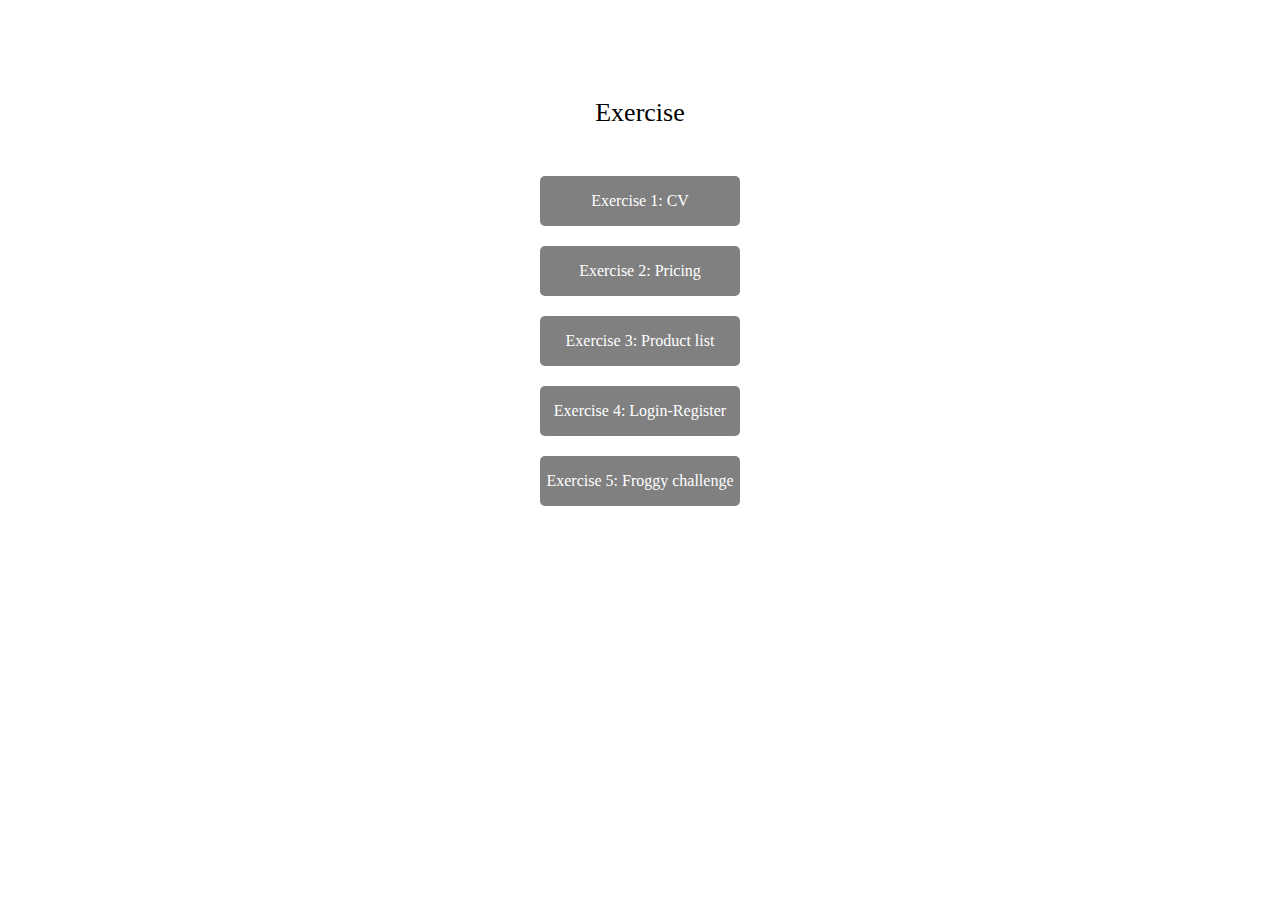
<file: index.html>
<!DOCTYPE html>
<html lang="en">
<head>
    <meta charset="UTF-8">
    <meta name="viewport" content="width=device-width, initial-scale=1.0">
    <title>Index</title>
    <link rel="stylesheet" href="./css/reset.css">
    <link rel="stylesheet" href="./css/style.css">
</head>
<body>
    <h1>Exercise</h1>
    <ul class="list">
        <li class="item"> <a target="_blank" href="./cv-flex.html">Exercise 1: CV</a></li>
        <li class="item"><a target="_blank" href="./pricing-flex.html">Exercise 2: Pricing</a></li>
        <li class="item"><a target="_blank" href="./product-list.html">Exercise 3: Product list</a></li>
        <li class="item"><a target="_blank" href="./register-layout.html">Exercise 4: Login-Register</a></li>
        <li class="item"><a target="_blank" href="./froggy.html">Exercise 5: Froggy challenge</a></li>
    </ul>
</body>
</html>
</file>
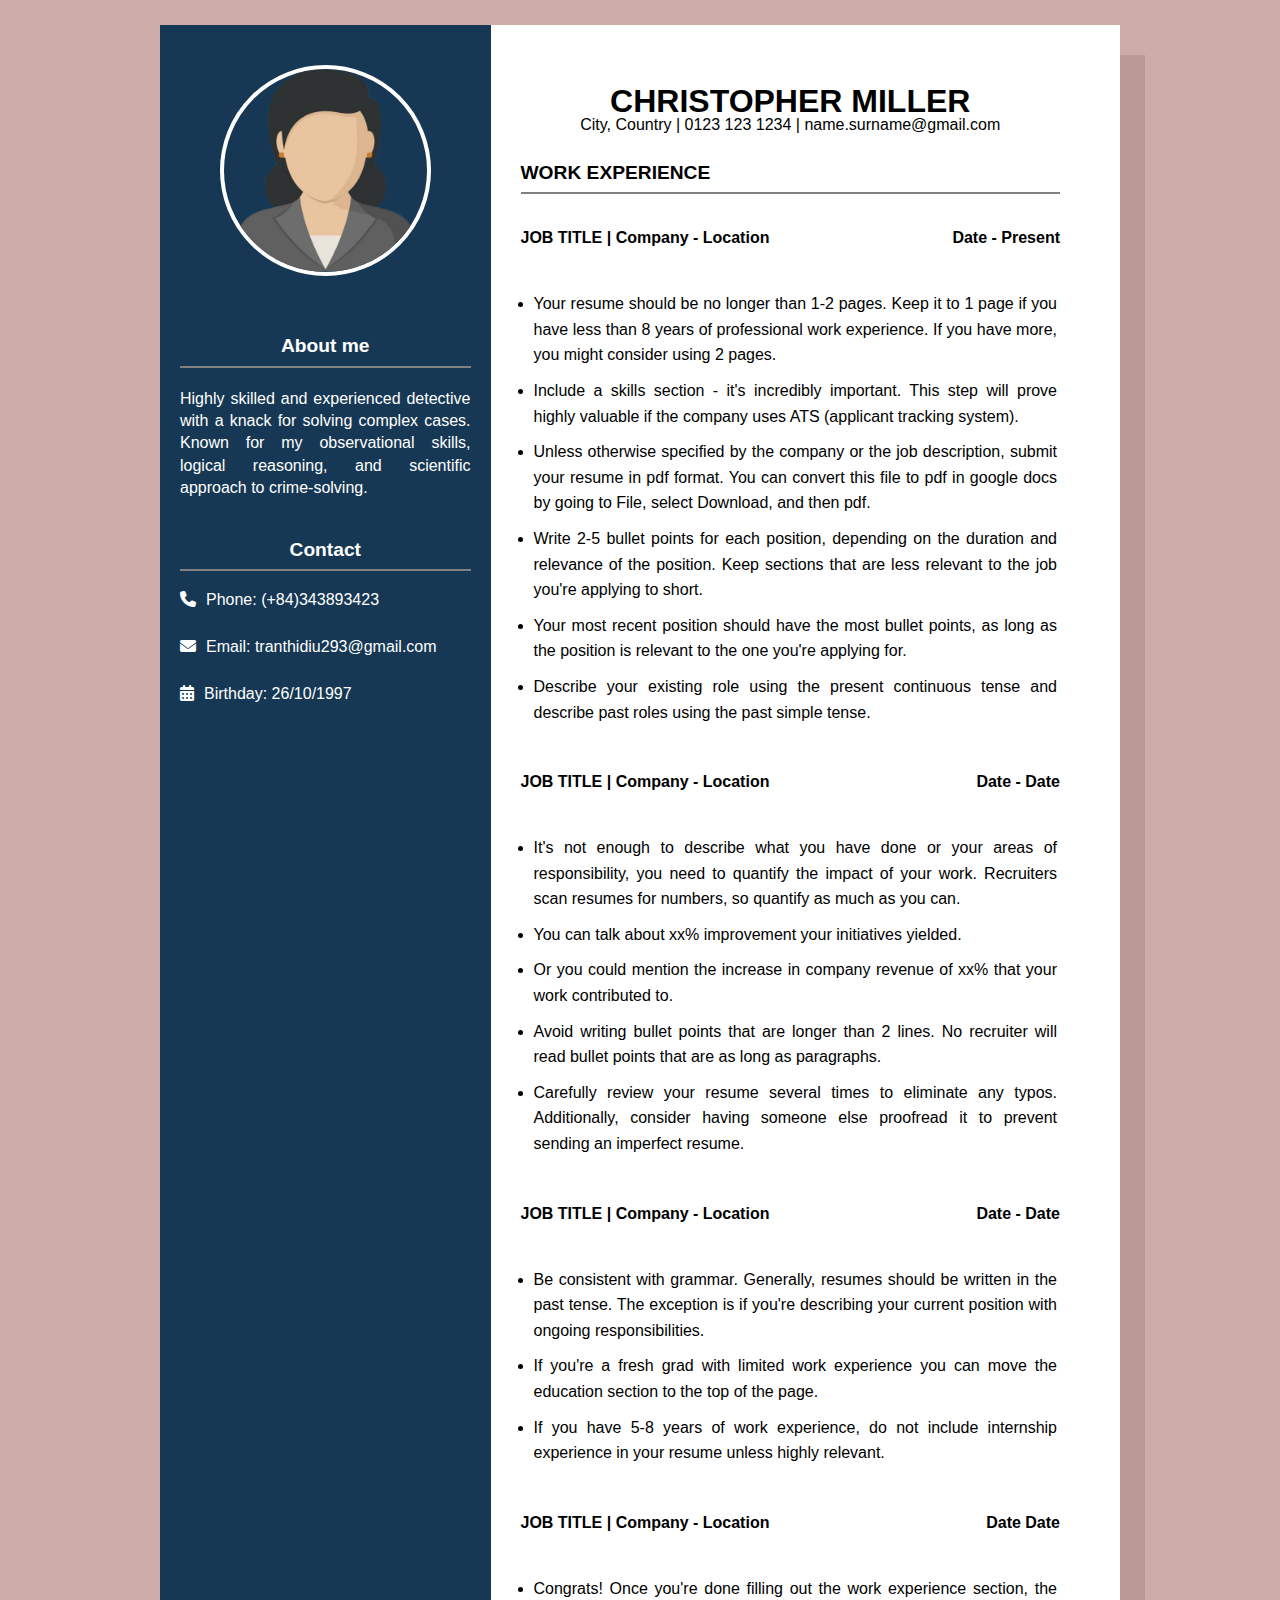
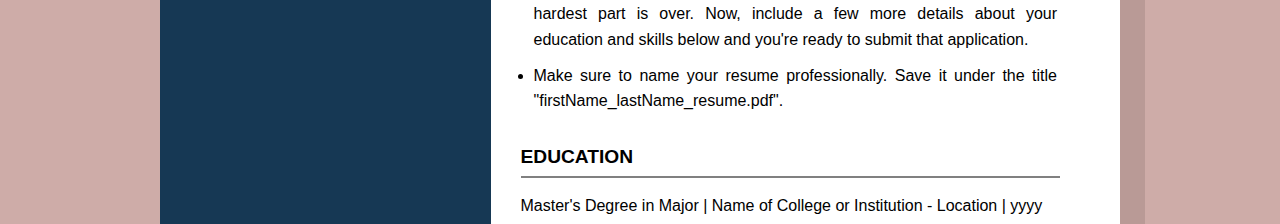
<file: cv-flex.html>
<!DOCTYPE html>
<html lang="en">
<head>
    <meta charset="UTF-8">
    <meta name="viewport" content="width=device-width, initial-scale=1.0">
    <title>CV</title>

    <!-- Embed font -->
    <link rel="stylesheet" href="https://cdnjs.cloudflare.com/ajax/libs/font-awesome/6.7.2/css/all.min.css" />

    <!-- css -->
    <link rel="stylesheet" href="./css/reset.css">
    <link rel="stylesheet" href="./css/style.css">
</head>
<body>
    <div class="background-container">
        <div class="paper">
            <div class="content">
                <div class="left-content">
                    <div class="top-img">
                        <label class="cv-img" for="profile-picture">
                            <img value="profile-picture" src="./images/avata.png" alt="Choose your avatar...">
                            <input type="file" id="profile-picture" hidden >
                        </label>
                    </div>
                    <div class="about-me">
                        <h2>About me</h2>
                        <hr>
                        <p class="about-me-content">
                            Highly skilled and experienced detective with a knack for solving complex cases. 
                            Known for my observational skills, logical reasoning, and scientific approach to crime-solving.
                        </p>
                    </div>   
                    <div class="contact">
                        <h2>Contact</h2>
                        <hr>
                        <p class="contact-content"><i class="fa-solid fa-phone"></i>Phone: <a href="tel:(+84)343893423">(+84)343893423</a></p>
                        <p class="contact-content"><i class="fa-solid fa-envelope"></i>Email: <a href="mailto:tranthidiu293@gmail.com">tranthidiu293@gmail.com</a> </p>
                        <p class="contact-content"><i class="fa-solid fa-calendar-days"></i>Birthday: 26/10/1997</p>
                    </div>                                                        
                </div>
                <div class="right-content">
                    <header>
                        <h1 class="CV-heading">CHRISTOPHER MILLER</h1>
                        <p class="contact">City, Country | 0123 123 1234 | name.surname@gmail.com</p>
                    </header>
    
                    <section class="content-section">
                        <h2>WORK EXPERIENCE</h2>
                        <hr>
                        <article class="work-exp">
                            <div class="work-content">
                                <div class="title-time">
                                    <h3>JOB TITLE | Company - Location</h3>
                                    <div class="time">
                                        <time class="time-start" datetime="">Date -</time>
                                        <time class="time-end" datetime="">Present</time>
                                    </div>
                                </div>
                                <ul class="list-content">
                                    <li class="item-content">Your resume should be no longer than 1-2 pages. Keep it to 1 page if you have less than 8 years of professional work experience. If you have more, you might consider using 2 pages.</li>
                                    <li class="item-content">Include a skills section - it's incredibly important. This step will prove highly valuable if the company uses ATS (applicant tracking system).</li>
                                    <li class="item-content">Unless otherwise specified by the company or the job description, submit your resume in pdf format. You can convert this file to pdf in google docs by going to File, select Download, and then pdf.</li>
                                    <li class="item-content">Write 2-5 bullet points for each position, depending on the duration and relevance of the position. Keep sections that are less relevant to the job you're applying to short.</li>
                                    <li class="item-content">Your most recent position should have the most bullet points, as long as the position is relevant to the one you're applying for.</li>
                                    <li class="item-content">Describe your existing role using the present continuous tense and describe past roles using the past simple tense.</li>
                                </ul>
                            </div>
                        </article>
    
                        <article class="work-exp">
                            <div class="work-content">
                                <div class="title-time">
                                    <h3>JOB TITLE | Company - Location</h3>
                                    <div class="time">
                                        <time class="time-start" datetime="">Date -</time>
                                        <time class="time-end" datetime="">Date</time>
                                    </div>
                                </div>
                                <ul class="list-content">
                                    <li class="item-content">It's not enough to describe what you have done or your areas of responsibility, you need to quantify the impact of your work. Recruiters scan resumes for numbers, so quantify as much as you can.</li>
                                    <li class="item-content">You can talk about xx% improvement your initiatives yielded.</li>
                                    <li class="item-content">Or you could mention the increase in company revenue of xx% that your work contributed to.</li>
                                    <li class="item-content">Avoid writing bullet points that are longer than 2 lines. No recruiter will read bullet points that are as long as paragraphs.</li>
                                    <li class="item-content">Carefully review your resume several times to eliminate any typos. Additionally, consider having someone else proofread it to prevent sending an imperfect resume.</li>
                                </ul>
                            </div>
                        </article>
    
                        <article class="work-exp">
                            <div class="work-content">
                                <div class="title-time">
                                    <h3>JOB TITLE | Company - Location</h3>
                                    <div class="time">
                                        <time class="time-start" datetime="">Date -</time>
                                        <time class="time-end" datetime="">Date</time>
                                    </div>
                                </div>
                                <ul class="list-content">
                                    <li class="item-content">Be consistent with grammar. Generally, resumes should be written in the past tense. The exception is if you're describing your current position with ongoing responsibilities.</li>
                                    <li class="item-content">If you're a fresh grad with limited work experience you can move the education section to the top of the page.</li>
                                    <li class="item-content">If you have 5-8 years of work experience, do not include internship experience in your resume unless highly relevant.</li>
                                </ul>
                            </div>
                        </article>
    
                        <article class="work-exp">
                            <div class="work-content">
                                <div class="title-time">
                                    <h3>JOB TITLE | Company - Location</h3>
                                    <div class="time">
                                        <time class="time-start" datetime="">Date </time>
                                        <time class="time-end" datetime="">Date</time>
                                    </div>
                                </div>
                                <ul class="list-content">
                                    <li class="item-content">Congrats! Once you're done filling out the work experience section, the hardest part is over. Now, include a few more details about your education and skills below and you're ready to submit that application.</li>
                                    <li class="item-content">Make sure to name your resume professionally. Save it under the title "firstName_lastName_resume.pdf".</li>
                                </ul>
                            </div>
                        </article>
                    </section> 
                    <h2>EDUCATION</h2>
                    <hr>
                    <p><strong>Master's Degree in Major</strong> | Name of College or Institution - Location | <em>yyyy</em></p>
                </div>
            </div>
        </div>
    </div>
</body>
</html>
</file>
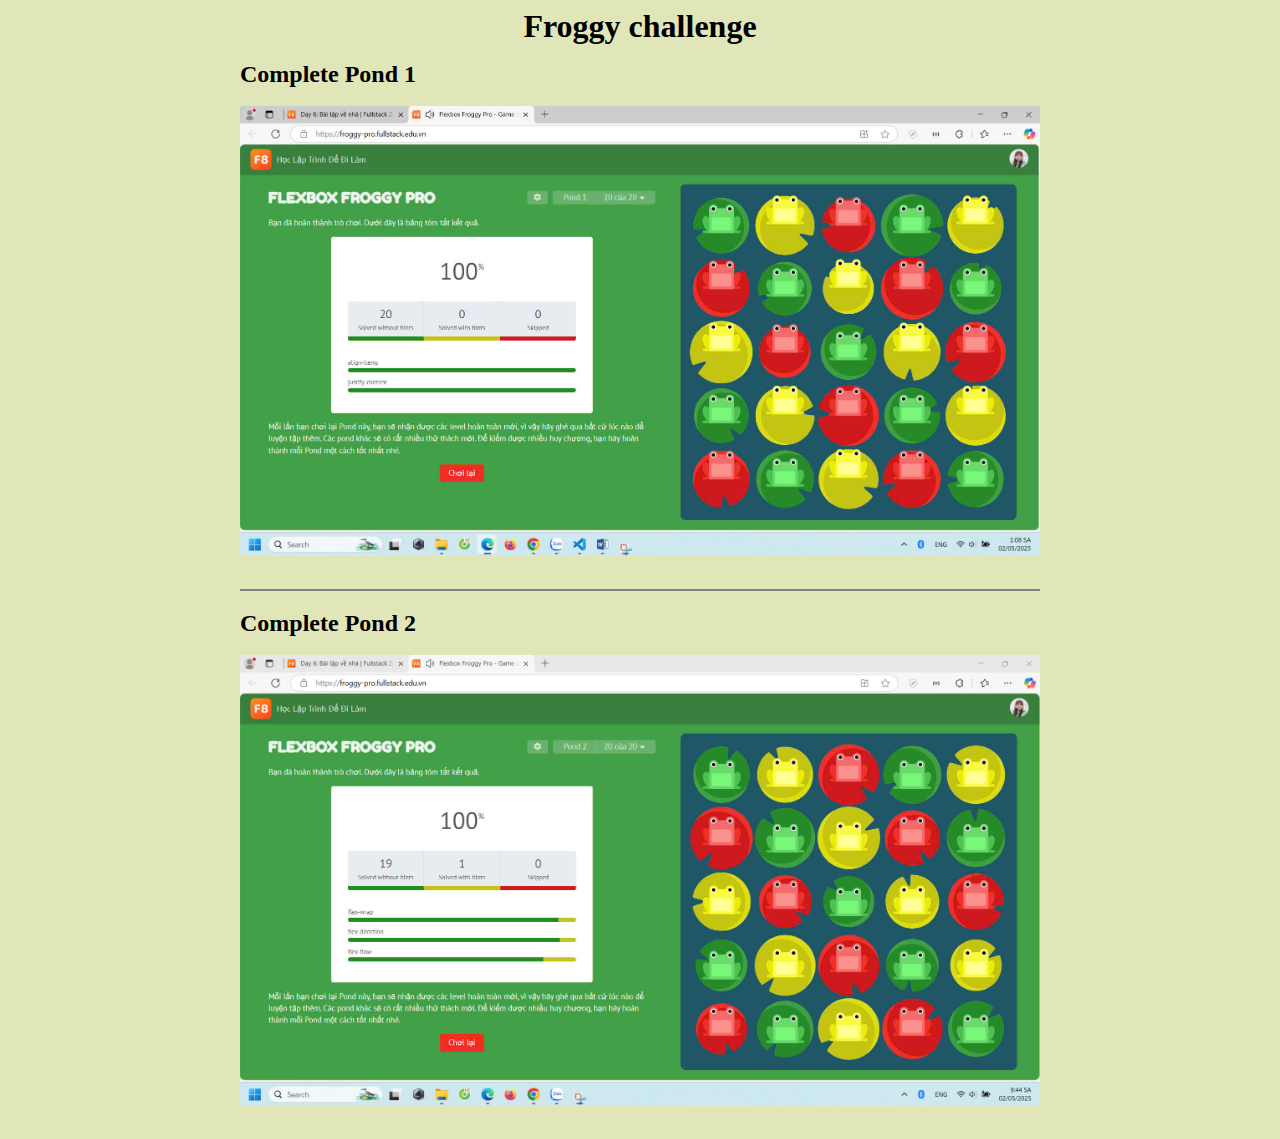
<file: froggy.html>
<!DOCTYPE html>
<html lang="en">
<head>
    <meta charset="UTF-8">
    <meta name="viewport" content="width=device-width, initial-scale=1.0">
    <title>Froggy</title>
    <link rel="stylesheet" href="./css/reset.css">
    <link rel="stylesheet" href="./css/style.css">
</head>
<body>
    <div class="pond-challenge">
        <div class="pond-container">
            <h1 class="pond-title">Froggy challenge</h1>
            <div class="pond-group">
                <h2 class="title">Complete Pond 1</h2>
                <img class="image" src="./images/pond 1.jpg" alt="pond-1">
                <hr>
            </div>
            <div class="pond-group">
                <h2 class="title">Complete Pond 2</h2>
                <img class="image" src="./images/pond 2.jpg" alt="pond-2">
            </div>
        </div>
    </div>
</body>
</html>
</file>
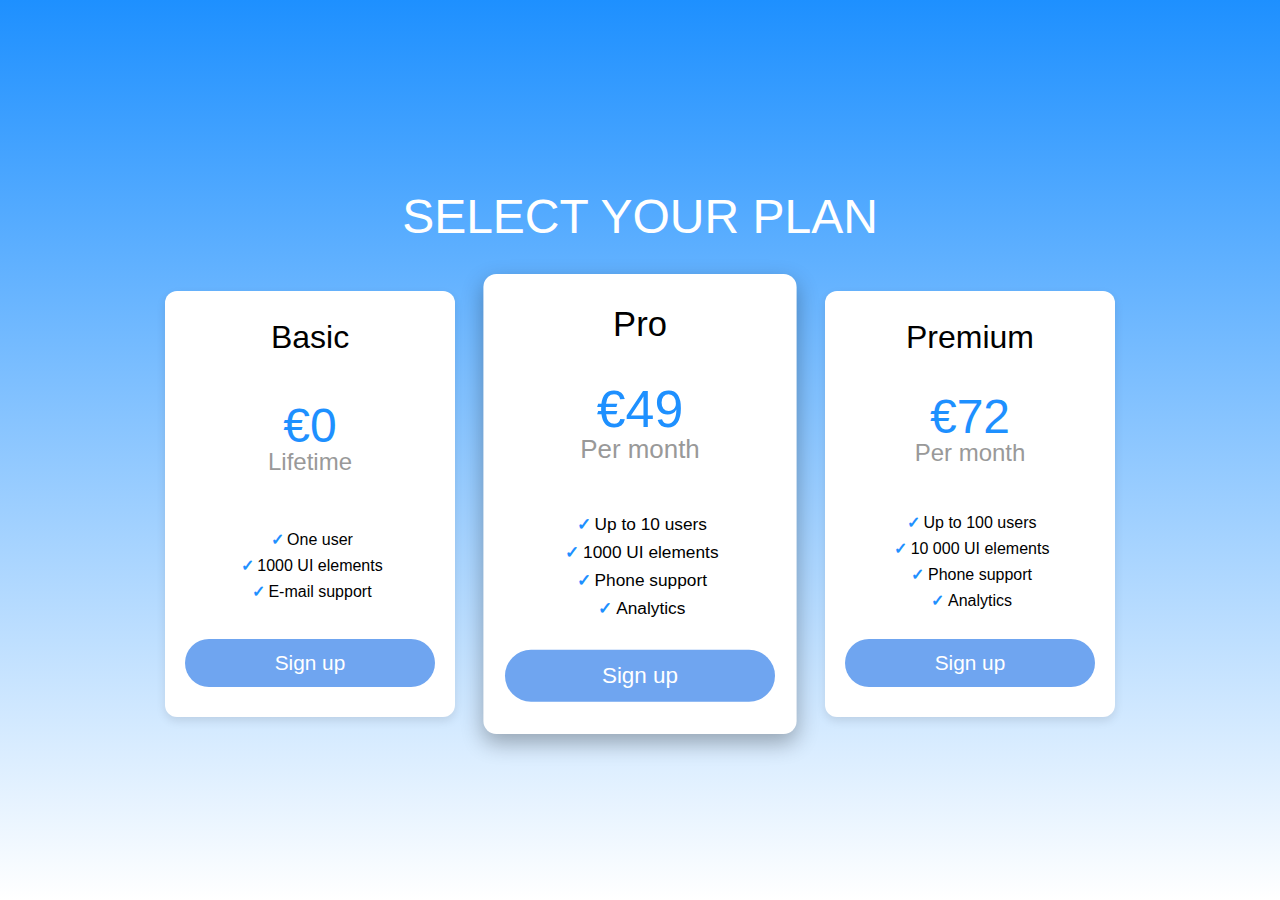
<file: pricing-flex.html>
<!DOCTYPE html>
<html lang="en">
<head>
    <meta charset="UTF-8">
    <meta name="viewport" content="width=device-width, initial-scale=1.0">
    <title>Pricing Table</title>
    <link rel="stylesheet" href="./css/reset.css">
    <link rel="stylesheet" href="./css/style.css">
</head>
<body>
    <div class="pricing-body">
        <div class="pricing-table">
            <h1>SELECT YOUR PLAN</h1>
            <div class="pricing-cards">
                <div class="card">
                    <h2>Basic</h2>
                    <p class="price">€0<span>Lifetime</span></p>
                    <ul>
                        <li>One user</li>
                        <li>1000 UI elements</li>
                        <li>E-mail support</li>
                    </ul>
                    <button>Sign up</button>
                </div>
                <div class="card">
                    <h2>Pro</h2>
                    <p class="price">€49<span>Per month</span></p>
                    <ul>
                        <li>Up to 10 users</li>
                        <li>1000 UI elements</li>
                        <li>Phone support</li>
                        <li>Analytics</li>
                    </ul>
                    <button>Sign up</button>
                </div>
                <div class="card">
                    <h2>Premium</h2>
                    <p class="price">€72<span>Per month</span></p>
                    <ul>
                        <li>Up to 100 users</li>
                        <li>10 000 UI elements</li>
                        <li>Phone support</li>
                        <li>Analytics</li>
                    </ul>
                    <button>Sign up</button>
                </div>
            </div>
        </div>   
    </div>
</body>
</html>
</file>
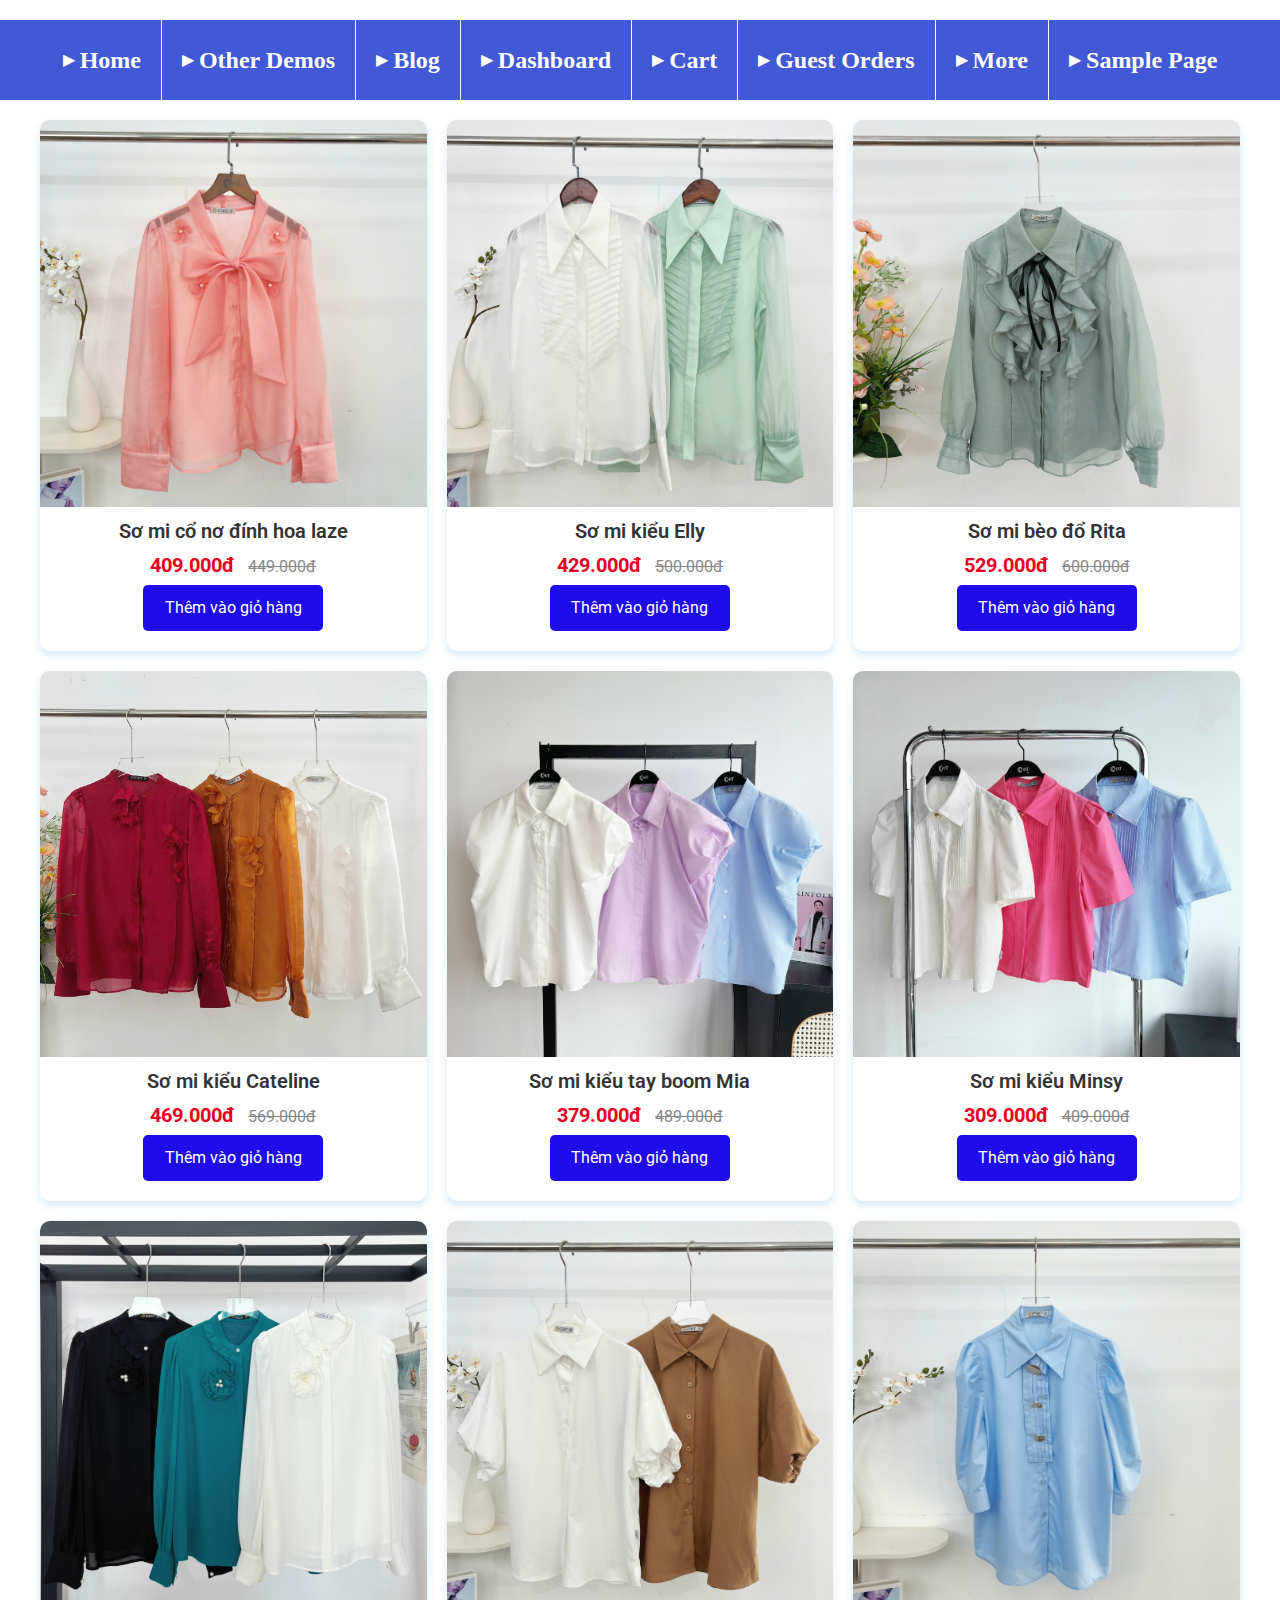
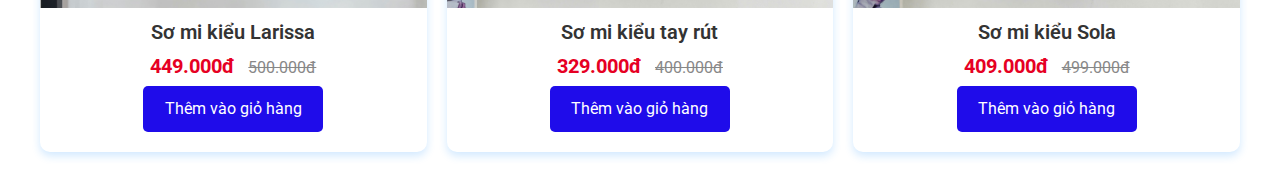
<file: product-list.html>
<!DOCTYPE html>
<html lang="en">
<head>
    <meta charset="UTF-8">
    <meta name="viewport" content="width=device-width, initial-scale=1.0">
    <title>Product list</title>
    <!-- Embed font -->
    <link rel="preconnect" href="https://fonts.googleapis.com">
    <link rel="preconnect" href="https://fonts.gstatic.com" crossorigin>
    <link href="https://fonts.googleapis.com/css2?family=Roboto:ital,wght@0,100..900;1,100..900&display=swap" rel="stylesheet">

    <link rel="stylesheet" href="./css/reset.css">
    <link rel="stylesheet" href="./css/style.css">
</head>
<body>
    <div class="nav">
        <ul class="menu">
                <li class="menu-item"><a href="#">Home</a></li>
                <li class="menu-item"><a href="#">Other Demos</a></li>
                <li class="menu-item"><a href="#">Blog</a></li>
                <li class="menu-item"><a href="#">Dashboard</a></li>
                <li class="menu-item"><a href="#">Cart</a></li>
                <li class="menu-item"><a href="#">Guest Orders</a></li>
                <li class="menu-item"><a href="#">More</a></li>
                <li class="menu-item"><a href="#">Sample Page</a></li>
        </ul>
    </div>
    <div class="product-container">
        <div class="product-list">
            <div class="product-card">
                <a href="#" class="product-image-link">
                    <img src="./images/product-1.jpeg" alt="Sơ mi cổ nơ đính hoa laze" class="product-image">
                </a>
                <div class="product-card-content">
                    <h2 class="product-name">
                        <a href="#">Sơ mi cổ nơ đính hoa laze</a>
                    </h2>
                    <p class="product-price">
                        <span class="sale-price">409.000đ</span>
                        <span class="original-price">449.000đ</span>
                    </p>
                    <div class="buy-button">
                        <a href="#">Thêm vào giỏ hàng</a>
                    </div>
                </div>
            </div>
            <div class="product-card">
                <a href="#" class="product-image-link">
                    <img src="./images/product-2.jpeg" alt="Sơ mi kiểu Elly" class="product-image">
                </a>
                <div class="product-card-content">
                    <h2 class="product-name">
                        <a href="#">Sơ mi kiểu Elly</a>
                    </h2>
                    <p class="product-price">
                        <span class="sale-price">429.000đ</span>
                        <span class="original-price">500.000đ</span>
                    </p>
                    <div class="buy-button">
                        <a href="#">Thêm vào giỏ hàng</a>
                    </div>
                </div>
            </div>
            <div class="product-card">
                <a href="#" class="product-image-link">
                    <img src="./images/product-3.jpeg" alt="Sơ mi bèo đổ Rita" class="product-image">
                </a>
                <div class="product-card-content">
                    <h2 class="product-name">
                        <a href="#">Sơ mi bèo đổ Rita</a>
                    </h2>
                    <p class="product-price">
                        <span class="sale-price">529.000đ</span>
                        <span class="original-price">600.000đ</span>
                    </p>
                    <div class="buy-button">
                        <a href="#">Thêm vào giỏ hàng</a>
                    </div>
                </div>
            </div>
            <div class="product-card">
                <a href="#" class="product-image-link">
                    <img src="./images/product-4.jpeg" alt="Sơ mi kiểu Cateline" class="product-image">
                </a>
                <div class="product-card-content">
                    <h2 class="product-name">
                        <a href="#">Sơ mi kiểu Cateline</a>
                    </h2>
                    <p class="product-price">
                        <span class="sale-price">469.000đ</span>
                        <span class="original-price">569.000đ</span>
                    </p>
                    <div class="buy-button">
                        <a href="#">Thêm vào giỏ hàng</a>
                    </div>
                </div>
            </div>
            <div class="product-card">
                <a href="#" class="product-image-link">
                    <img src="./images/product-5.jpeg" alt="Sơ mi kiểu tay boom Mia" class="product-image">
                </a>
                <div class="product-card-content">
                    <h2 class="product-name">
                        <a href="#">Sơ mi kiểu tay boom Mia</a>
                    </h2>
                    <p class="product-price">
                        <span class="sale-price">379.000đ</span>
                        <span class="original-price">489.000đ</span>
                    </p>
                    <div class="buy-button">
                        <a href="#">Thêm vào giỏ hàng</a>
                    </div>
                </div>
            </div>
            <div class="product-card">
                <a href="#" class="product-image-link">
                    <img src="./images/product-6.jpeg" alt="Sơ mi kiểu Minsy" class="product-image">
                </a>
                <div class="product-card-content">
                    <h2 class="product-name">
                        <a href="#">Sơ mi kiểu Minsy</a>
                    </h2>
                    <p class="product-price">
                        <span class="sale-price">309.000đ</span>
                        <span class="original-price">409.000đ</span>
                    </p>
                    <div class="buy-button">
                        <a href="#">Thêm vào giỏ hàng</a>
                    </div>
                </div>
            </div>
            <div class="product-card">
                <a href="#" class="product-image-link">
                    <img src="./images/product-7.jpeg" alt="Sơ mi kiểu Larissa" class="product-image">
                </a>
                <div class="product-card-content">
                    <h2 class="product-name">
                        <a href="#">Sơ mi kiểu Larissa</a>
                    </h2>
                    <p class="product-price">
                        <span class="sale-price">449.000đ</span>
                        <span class="original-price">500.000đ</span>
                    </p>
                    <div class="buy-button">
                        <a href="#">Thêm vào giỏ hàng</a>
                    </div>
                </div>
            </div>
            <div class="product-card">
                <a href="#" class="product-image-link">
                    <img src="./images/product-8.jpeg" alt="Sơ mi kiểu tay rút" class="product-image">
                </a>
                <div class="product-card-content">
                    <h2 class="product-name">
                        <a href="#">Sơ mi kiểu tay rút</a>
                    </h2>
                    <p class="product-price">
                        <span class="sale-price"> 329.000đ </span>
                        <span class="original-price"> 400.000đ </span>
                    </p>
                    <div class="buy-button">
                        <a href="#">Thêm vào giỏ hàng</a>
                    </div>                 
                </div>
            </div>
            <div class="product-card">
                <a href="#" class="product-image-link">
                    <img src="./images/product-9.jpeg" alt="Sơ mi kiểu Sola" class="product-image">
                </a>
                <div class="product-card-content">
                    <h2 class="product-name">
                        <a href="#">Sơ mi kiểu Sola</a>
                    </h2>
                    <p class="product-price">
                        <span class="sale-price"> 409.000đ </span>
                        <span class="original-price"> 499.000đ </span>
                    </p>
                    <div class="buy-button">
                        <a href="#">Thêm vào giỏ hàng</a>
                    </div>                 
                </div>
            </div>
        </div>
    </div>
</body>
</html>
</file>
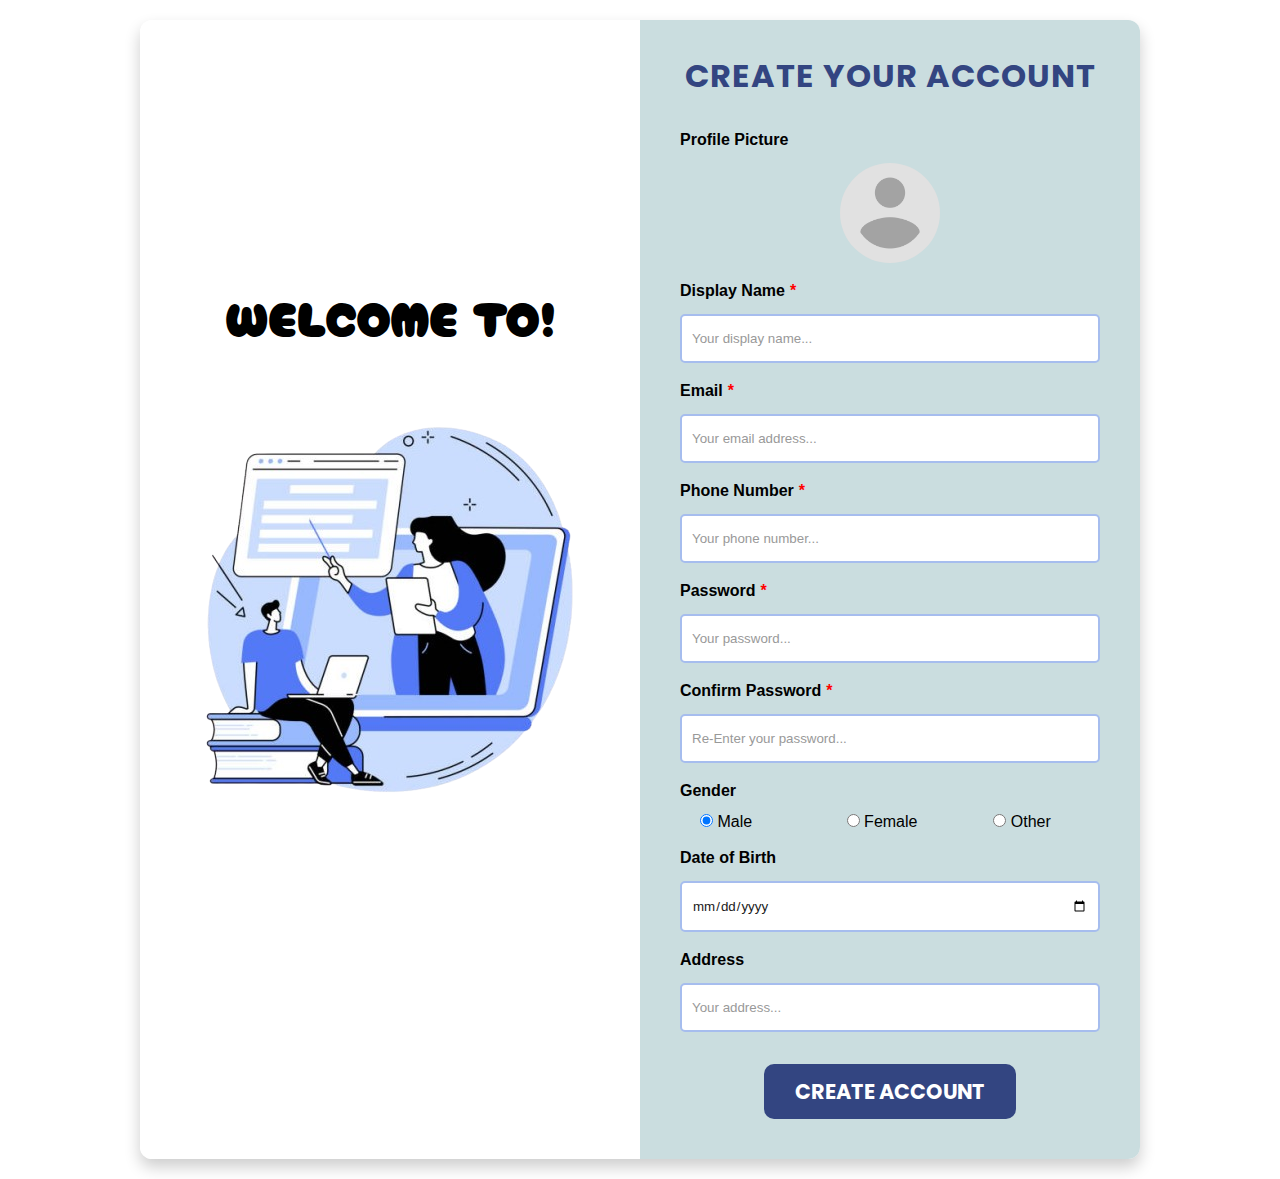
<file: register-layout.html>
<!DOCTYPE html>
<html lang="en">

<head>
    <meta charset="UTF-8" />
    <meta name="viewport" content="width=device-width, initial-scale=1.0" />
    <title>Register</title>

    <!-- Embed font -->
    <link rel="preconnect" href="https://fonts.googleapis.com">
    <link rel="preconnect" href="https://fonts.gstatic.com" crossorigin>
    <link
        href="https://fonts.googleapis.com/css2?family=Cherry+Bomb+One&family=Poppins:ital,wght@0,100;0,200;0,300;0,400;0,500;0,600;0,700;0,800;0,900;1,100;1,200;1,300;1,400;1,500;1,600;1,700;1,800;1,900&display=swap"
        rel="stylesheet">

    <link rel="stylesheet" href="./css/reset.css" />
    <link rel="stylesheet" href="./css/style.css" />
</head>

<body>
    <div class="register-container">
        <div class="register-left">
            <h1 class="register-title">WELCOME TO!</h1>
            <img class="resgiter-image" src="./images/register.png" alt="Resgiter-image" />
        </div>
        <div class="register-right">
            <div class="form-content">
                <h1 class="form-title">CREATE YOUR ACCOUNT</h1>
                <!-- Form -->
                <form action="https://api-gateway.fullstack.edu.vn/action_page.php" class="form" autocomplete="off"
                    enctype="multipart/form-data">
                    <!-- Profile Picture -->
                    <div class="form-group">
                        <label>
                            <span class="form-label">Profile Picture</span>
                            <img class="profile-img" src="images/avatar_placeholder.png" alt="Choose your avatar..." />
                            <input type="file" name="profilePicture" id="profile-picture" hidden />
                        </label>
                    </div>
                    <!-- Profile Picture -->
                    <div class="form-group">
                        <label>
                            <span class="form-label required">Display Name</span>
                            <input type="text" class="text-input" spellcheck="false" required
                                placeholder="Your display name..." />
                        </label>
                    </div>
                    <!-- Mail -->
                    <div class="form-group">
                        <label>
                            <span class="form-label required">Email</span>
                            <input type="email" class="text-input" spellcheck="false" required
                                pattern="[a-z0-9._%+-]+@[a-z0-9.-]+\.[a-z]{2,4}$" placeholder="Your email address..." />
                        </label>
                    </div>
                    <!-- Phone -->
                    <div class="form-group">
                        <label>
                            <span class="form-label required">Phone Number</span>
                            <input type="tel" class="text-input" spellcheck="false" required pattern="\d{10}"
                                placeholder="Your phone number..." />
                        </label>
                    </div>
                    <!-- Password -->
                    <div class="form-group">
                        <label>
                            <span class="form-label required">Password</span>
                            <input type="password" class="text-input" spellcheck="false" required
                                placeholder="Your password..." />
                        </label>
                    </div>
                    <!-- Confirm Password -->
                    <div class="form-group">
                        <label>
                            <span class="form-label required">Confirm Password</span>
                            <input type="password" class="text-input" spellcheck="false" minlength="8"
                                placeholder="Re-Enter your password..." required />
                        </label>
                    </div>
                    <!-- Gender -->
                    <div class="form-group">
                        <span class="form-label">Gender</span>
                        <div class="gender-radio">
                            <label class="radio"><input type="radio" name="gender" value="male" checked /> Male</label>
                            <label class="radio"><input type="radio" name="gender" value="female" /> Female</label>
                            <label class="radio"><input type="radio" name="gender" value="other" /> Other</label>
                        </div>
                    </div>
                    <!-- Date of birth -->
                    <div class="form-group">
                        <label>
                            <span class="form-label">Date of Birth</span>
                            <input class="text-input" type="date" />
                        </label>
                    </div>
                    <!-- Address -->
                    <div class="form-group">
                        <label>
                            <span class="form-label">Address</span>
                            <input type="text" class="text-input" spellcheck="false" placeholder="Your address..." />
                        </label>
                    </div>

                    <button class="btn">CREATE ACCOUNT</button>
                </form>
            </div>
        </div>
    </div>
</body>

</html>
</file>
<file: css/style.css>
*{
    font-family: sans-serif;
    margin: 0;
    padding: 0;
}

/* Index */

h1{
    margin: 100px 0px 50px 0px;
    font-size: 26px;
    text-align: center;
}

.item{
    width: 200px;
    height: 50px;
    background-color: grey;
    border-radius: 5px;
    text-align: center;
    margin: auto;
    margin-top: 20px;
    display: flex;
    justify-content: center;
    align-items: center;
}

.item:hover{
    background-color: blue;
}

.item a{
    color : white;
    text-decoration: none;
}

/* CV */

.background-container{
    padding-top: 25px;
    background-color: hsl(6.32deg 27.94% 73.33%);
}

.paper{
    background-color: white;
    max-width: 960px;
    margin: 0 auto;
    position: relative;
    box-shadow: 30px 25px 0px -5px rgba(0, 0, 0, 0.1);
}

.content{
    display: flex;
    gap:10px;
    font-family: Arial, Helvetica, sans-serif;
}

.left-content {
    width: 35%;
    display: flex;
    flex-direction: column;
    padding: 20px;
    min-height: 100%;
    color: #fff;
    background-color: rgb(22 56 84);
    /* align-items: center; */
}

.cv-img {
    display: flex;
    justify-content: center;
}

.cv-img img {
    width: 70%;
    border: 4px solid #fff;
    border-radius: 50%;
    cursor: pointer;
}

.top-img {
    padding: 20px 0px 30px 0px;
}

.contact, .about-me {
    text-align: center;
    font-size: 16px;
    padding: 0px;
}

.contact-content {
    text-align: justify;
}

.contact-content a {
    color: #fff;
    text-decoration: none;
}

.about-me-content {
    text-align: justify;
    line-height: 1.4;
}

.contact > p > i {
    padding-right: 10px;
}

.right-content {
    width: 65%;
    padding: 0 60px 0 20px;
}

.CV-heading {
    padding: 60px 0px 0px 0px;
    margin: 0;
    font-size: 32px;
    font-weight: 600;
    text-align: center;
}

.work-content h3 {
    padding: 20px 0px 20px 0px;
    font-size: 1em;
    font-weight: 600;
}

.content-section h2, .contact h2, .about-me h2 {
    padding: 30px 0px 10px 0px;
    font-size: 1.2em;
    font-weight: 600;
}

.content-section + h2{
    padding: 20px 0px 10px 0px;
    font-size: 1.2em;
    font-weight: 600;
}

p {
    padding: 20px 0px 10px 0px;
    font-size: 1em;
}

hr{
    border: solid 1px;
}

.title-time{
    width: 100%;
    margin-top: 16px;
    text-align: justify;
    justify-content: space-between;
    display: flex;
}

.time{
    padding: 20px 0px 20px 0px;
    font-weight: bold;
}

.list-content {
    list-style-type: disc;
    font-size: 16px;
    text-align: justify;
    margin: 12px 0px 0px 10px;
    padding: 3px;
}

.list-content .item-content{
    line-height: 1.6;
}

/* Pricing */
.pricing-body{
    margin: 0;
    font-family: 'Poppins', sans-serif;
    background: linear-gradient(to bottom , #1e90ff, #ffffff);
    min-height: 100vh;
    display: flex;
    align-items: center;
    justify-content: center;
}

.pricing-table{
    text-align: center;
}

.pricing-table h1{
    color: #ffffff;
    margin: 10px 0px 50px;
    font-size: 3rem;
}

.pricing-cards{
    display: flex;
    gap: 40px;
    justify-content: center;
    flex-wrap: wrap;
}

.card{
    background: #ffffff;
    border-radius: 12px;
    padding: 30px 20px;
    width: 250px;
    box-shadow: 0 4px 10px rgba(0,0,0,0.1);
    transition: transform 0.3s;
    display: flex;
    flex-direction: column;
    justify-content: space-between;
}

.card:hover{
    transform: translateY(-10px) scale(1.05);
    box-shadow: 0 8px 20px rgba(0,0,0,0.3);
}

.pricing-cards > .card:nth-child(2){
    background: #fff;
    box-shadow: 0 8px 20px rgba(0,0,0,0.3);
    transform: scale(1.08);
    z-index: 1;
}

.pricing-cards > .card:nth-child(2):hover{
    box-shadow: 0 8px 20px rgba(0,0,0,0.3);
    transform: scale(1.13);
}

.card h2{
    font-size: 2rem;
    margin-bottom: 10px;
}

.price{
    font-size: 3rem;
    margin: 10px 0;
    color: #1e90ff;
}

.price span{
    display: block;
    font-size: 1.5rem;
    color: #999;
}

ul {
    list-style: none;
    padding: 0;
    margin: 20px 0;
}

ul li{
    margin: 10px 0;
    font-size: 1.6 rem;
}

.card > ul li::before{
    content: '✓';
    color:#1e90ff;
    font-weight: bold;
    display: inline-block;
    width:20px;
}

button {
    background-color:rgb(111 165 240) ;
    color: #fff;
    border: none;
    padding: 12px 24px;
    border-radius: 24px;
    font-size: 1.3rem;
    cursor: pointer;
    transition: background-color 0.3s;
}

button:hover{
    background-color: rgb(43 119 225);
}

/* Product list */

.nav{
    margin-top: 20px;
    width: 100%;
    height: 80px;
    display: flex;
    justify-content: center;
    align-items: center;
    background-color: #4159d4;
}

.menu{
    list-style: none;
    display: flex;
}

.menu-item {
    display: flex;
    align-items: center;
    justify-content: center;
    padding: 0 20px;
    height: 80px;
    border-left: 1px solid #fff;
}

.menu-item:first-child{
    border-left: none;
}

.menu-item a {
    height: 100%;
    align-content: center;   
    color: #fff;
    font-size: 1.5rem;
    text-decoration: none;
    font-weight: bold;
}

.menu-item a:hover {
    background-color: white;
    color: black;
    cursor: pointer;
}

.menu-item a:active {
    color:blue;
}

.menu-item::before {
    content:'\25B6' ;
    color: #fff;
    margin-right: 5px;
}

.product-container{
    font-family: Roboto, sans-serif;
    min-height: 1000px;
}

.product-list {
    display: flex;
    max-width: 1200px;
    padding: 20px;
    gap: 20px;
    flex-wrap: wrap;
    margin: auto;
}

.product-card {
    width: calc((100% - 40px) / 3);
    min-width: 250px;
    height: auto;
    border-radius: 10px;
    box-shadow: 0 4px 8px rgba(30, 144, 255, 0.2);
    overflow: hidden;
    text-align: center;
    display: flex;
    flex-direction: column;
    background-color: #fff;
    transition: box-shadow 0.3s ease, transform 0.3 ease;
}

.product-card:hover {
    box-shadow: 0 8px 16px rgba(0, 0, 0, 0.2);
    transform: translateY(-5px);
}

.product-card-content {
    margin-bottom: 20px;
    display: flex;
    flex-direction: column;
    justify-content: center;
    align-items: center;
}

.product-image-link { 
    width: 100%; 
    aspect-ratio: 1 / 1; 
    position: relative; 
    overflow: hidden; 
    background-color: #eee;
}

.product-image { 
    position: absolute; 
    top: 0; 
    left: 0; 
    width: 100%; 
    height: 100%; 
    object-fit: contain; 
    transition: opacity 0.4s ease-in-out;
}

.product-name { 
    font-size: 20px; 
    font-weight: 600; 
    color: #333; 
    line-height: 1.4; 
    display: -webkit-box; 
    -webkit-box-orient: vertical; 
    overflow: hidden; 
    text-overflow: ellipsis; 
    max-width: 100%;
    padding: 10px 0;
}

.product-name a{
    text-decoration: none;
    color: #333;
}

.product-price { 
    font-size: 20px; 
    padding: 0 0 10px;
}

.sale-price{
    color: #e60023;
    font-weight: bold;
    margin-right: 8px;
}

.original-price{
    color: #888;
    text-decoration: line-through;
    font-size: 16px;
}

.product-image {
    width: 100%;
}

.buy-button {
    background-color: #1f0cea;
    border: none;
    border-radius: 5px;
    padding: 15px;
    width: 150px;
    font-size: 16px;
    cursor: pointer;
    transition: opacity 0.3s ease, background-color 0.3s ease;
}

.buy-button, .buy-button a, .buy-button:active a  {
    color: white;
    text-decoration: none;
}

/* Login */

.register-container{
    display: flex;
    max-width: 1000px;
    margin: 20px auto;
    border-radius: 12px;
    overflow: hidden;
    box-shadow: 0 8px 16px rgba(0, 0, 0, 0.2);
    font-family: Helvetica, sans-serif;
}

.register-left, .register-right {
    width: 50%;
    margin: 0;
}

.register-left {
    background-color: #fff;
    align-content: center;
}

.register-title{
    text-align: center;
    font-size: 3rem;
    font-weight: 400;
    margin: 0;
    padding-bottom: 20px; 
    font-family: "Cherry Bomb One", system-ui; 
}

.resgiter-image{
    height: auto;
    margin-bottom: 1.5rem;
}


.register-right {
    background-color: #CADDDF;
    padding: 40px 40px;
}

.form-content {
    margin: 0 auto;
}

.form-title{
    text-align: center;
    font-size: 2rem;
    font-weight: 700;
    margin: 0;
    padding-bottom: 20px; 
    font-family: "Poppins", sans-serif;
    color: #334581;
    letter-spacing: 1px;
}

.form-text{
    margin: 10px 0px 50px 0px;
    font-size: 1rem;
}

.form-group{
    margin-top: 20px;
}

.form-group label {
    display: block;
    width: 100%;
}

.form-label{
    display: block;
    font-weight: 600;
    padding-bottom: 15px;
}

.gender-radio {
    display: flex;    
    align-items: center;    
    gap: 0 20px;           
    margin-bottom: 15px; 
}

.radio {
  display: inline-flex;
  align-items: center;
  cursor: pointer;
}

.text-input{
    width: 100%;
    box-sizing: border-box;
    padding: 15px 10px;
    display: block;
    background-color: #fff;
    border: 2px solid #A6BDEE;
    border-radius: 5px;
    color: #1A1A1A;   
}

.form-group:has(:invalid:not(:placeholder-shown)) .text-input { 
    color: #000;  
}

.text-input:focus{
    border: solid grey 1px;
    color: #000;   
    font-weight: 400;
}

.text-input::placeholder{
    color: #999;
}

.profile-img{
    height: 100px;
    border-radius: 50%;
    cursor: pointer;
    display: block;
    margin: 0 auto;
}

.gender-radio input:not(:nth-child(2)){
    margin-left: 20px;
}

.check-box-label{
    display: block;
    padding: 10px 0px;
}

.required::after{
    content:'*';
    color: red;
    margin-left: 5px;
}

.btn{
    display: block;
    width: 60%;
    max-width: 300px;
    min-height: 50px;
    margin: 2rem auto 0; 
    background-color: #334581;
    color: #fff;
    border-radius: 10px;
    font-family: 'Poppins', sans-serif;
    font-weight: 700;
    cursor: pointer;
    transition: background 0.3s ease, transform 0.1s ease;
}

.btn:hover{
    background-color: #c1d5f9;
    transform: translateY(-2px);
}

.btn:active{
    background-color: #A6BDEE;
    transform: translateY(0);
}

/* Foggy */
.pond-challenge {
    background-color: rgb(224, 230, 183);
}

.pond-container {
    max-width: 800px;
    margin: 0 auto;
}

.pond-title {
    font-weight: 600;
    font-size: 2em;
    padding-top: 10px;
    margin: 0;
}

.title {
    font-weight: 600;
    font-size: 1.5em;
    padding: 20px 0;
}

.image {
    width: 100%;
    padding-bottom: 30px;
}
</file>
